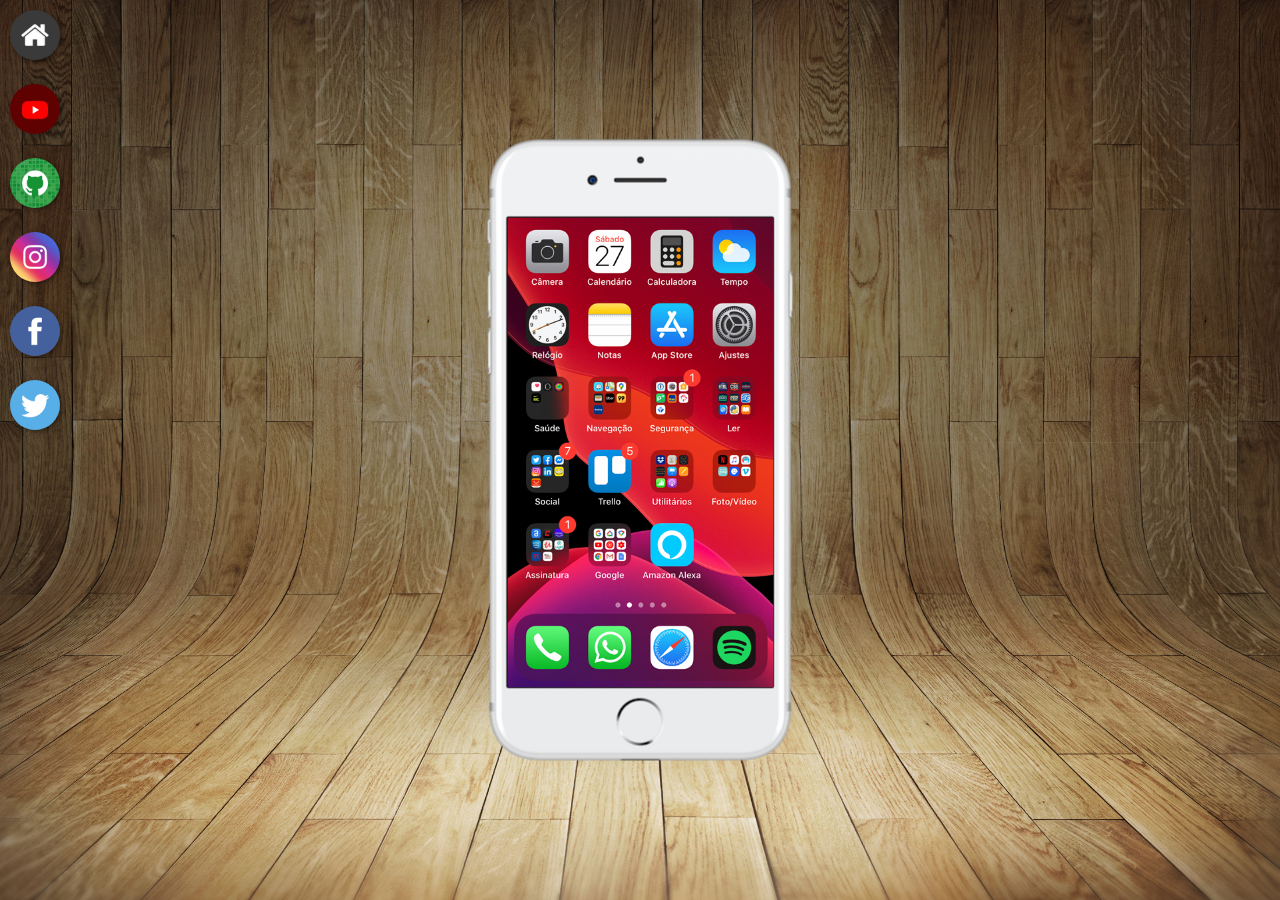
<file: index.html>
<!DOCTYPE html>
<html lang="pt-br">
<head>
    <meta charset="UTF-8">
    <meta http-equiv="X-UA-Compatible" content="IE=edge">
    <meta name="viewport" content="width=device-width, initial-scale=1.0">
    <link rel="shortcut icon" href="favicon.ico" type="image/x-icon">
    <link rel="stylesheet" href="estilos/style.css">
    <title>Projeto Redes Sociais</title>
</head>
<body>
    <main>
        <section id="telefone">
            <iframe src="home.html" name="tela" id="tela" frameborder="0">
                Seu navegador nâo é compativel.
            </iframe>

        </section>
        <section id="rede-social">
            <a href="http://" target="tela"> <img src="imagens/logo-home.jpg" alt="home"></a><br>
            <a href="http://" target="tela"> <img src="imagens/logo-youtube.jpg" alt="you tube"></a><br>
            <a href="http://" target="tela"> <img src="imagens/logo-github.jpg" alt="github"></a><br>
            <a href="http://" target="tela"> <img src="imagens/logo-instagram.jpg" alt="instagram"></a><br>
            <a href="http://" target="tela"> <img src="imagens/logo-facebook.jpg" alt="facebook"></a><br>
            <a href="http://" target="tela"> <img src="imagens/logo-twitter.jpg" alt="twitter"></a>
        </section>
    </main>
</body>
</html>
</file>
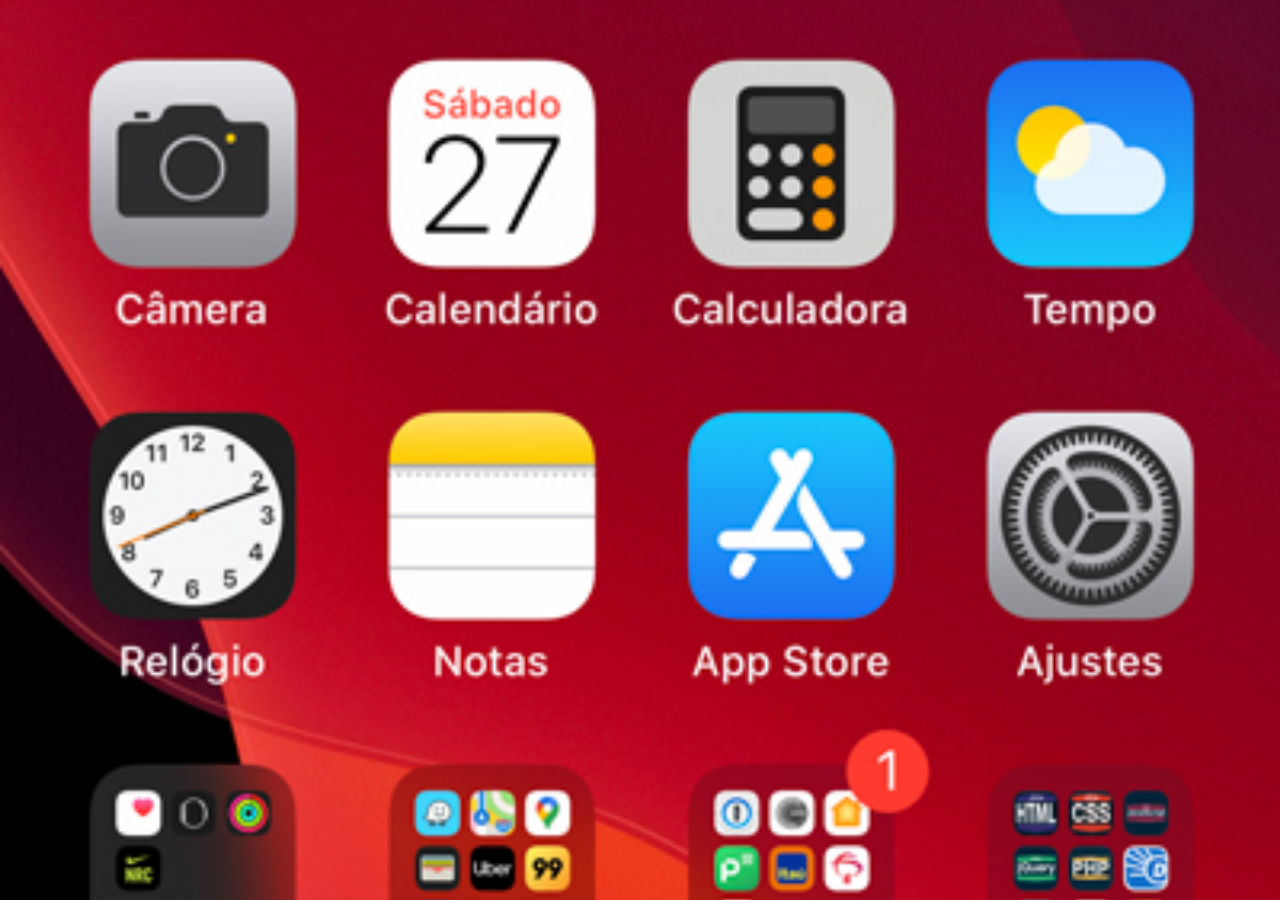
<file: home.html>
<!DOCTYPE html>
<html lang="pt-br">
<head>
    <meta charset="UTF-8">
    <meta http-equiv="X-UA-Compatible" content="IE=edge">
    <meta name="viewport" content="width=device-width, initial-scale=1.0">
    <title>home</title>
    <style>
        *{
            margin: 0px;
            padding: 0px;
        }

        body{
            width: 100vw;
            height: 100vh;
            background: black url(imagens/tela-home.jpg) no-repeat top center;
            background-size: cover;
        }
    </style>

</head>
<body>
    
</body>
</html>
</file>
<file: estilos/style.css>
@charset "UTF-8";

*{
    margin: 0px;
    padding: 0px;
    font-family: Arial, Helvetica, sans-serif;
}
html, body{
    height: 100vh;
    width: 100vw;
    background-color: black;
}
body{
    background: url(../imagens/fundo-madeira.jpg) no-repeat top center;
    background-size: cover;
    background-attachment: fixed;
}
main{
    position: relative;
    height: 100vh;

}
section#telefone{
    position: absolute;
    top: 50%;
    left: 50%;
    transform: translate(-50%, -50%);

    height: 627px;
    width: 311px;
    
    background: url(../imagens/frame-iphone.png) no-repeat;
}
iframe#tela{
    position: relative;
    top: 81px;
    left: 23px;
    width: 266px;
    height: 470px;
}
section#rede-social {
    text-align: left;
    
}

section#rede-social img{
    width: 50px;
    margin: 10px;
    border-radius: 50%;
    box-shadow: 2px 2px 5px rgba(0, 0, 0, 0.400);
    box-sizing: border-box;

}
section#rede-social img:hover{
    border: 2px solid rgba(255, 255, 255, 0.534);
    transform: translate(-3px,-3px);
    box-shadow: 5px, 5px, 10px rgba(0, 0, 0, 0.61);
    transition: transform .3s, border .5s;
}
</file>
